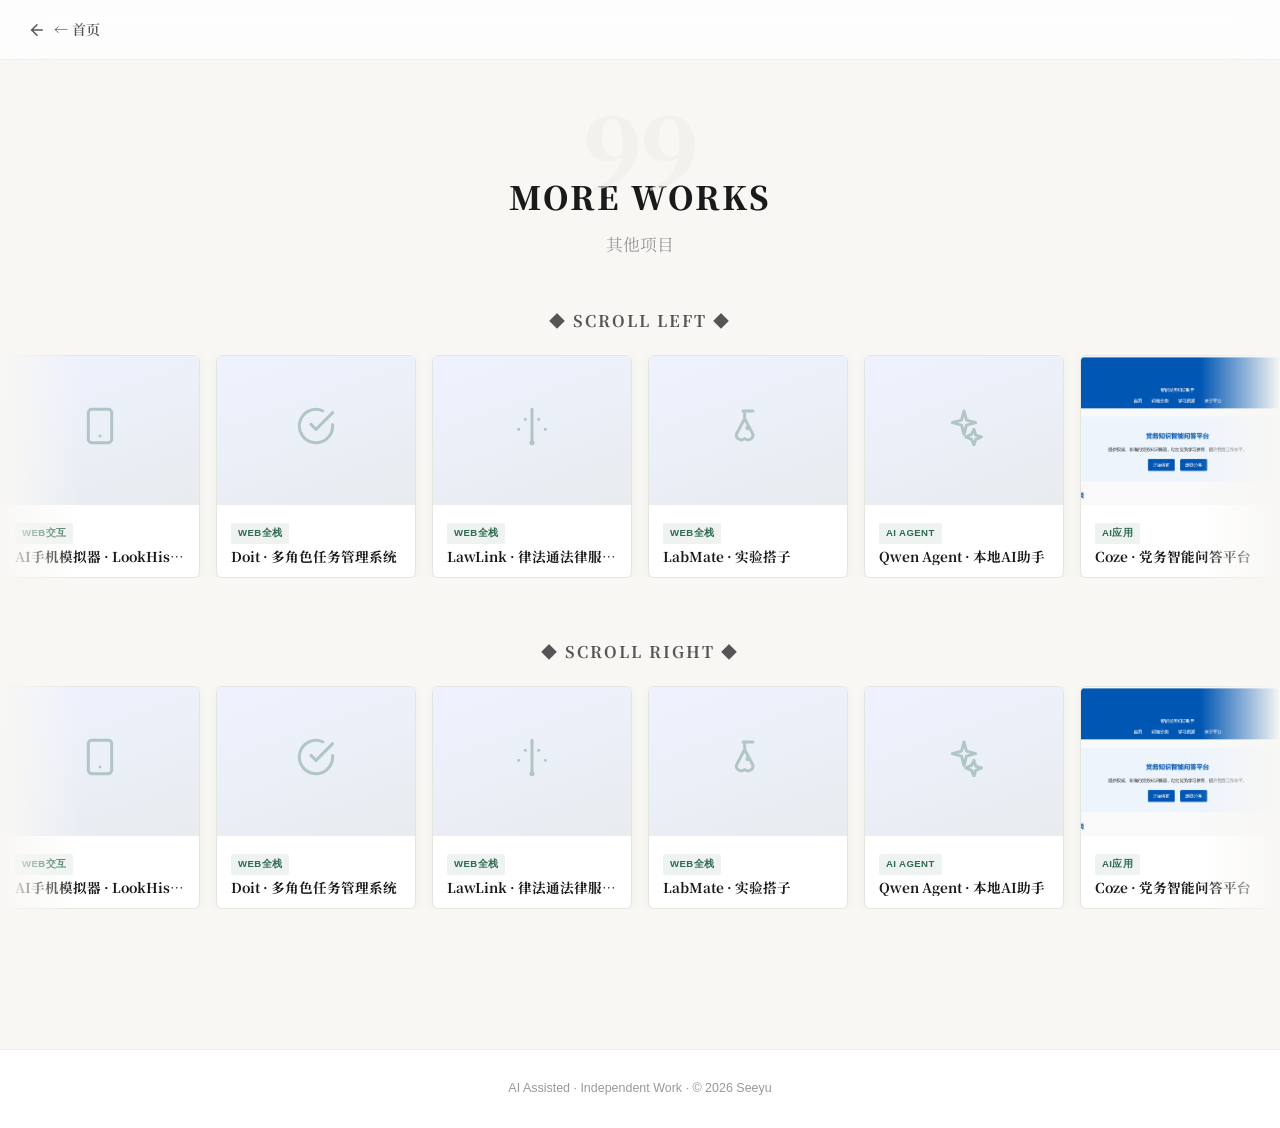
<file: more-works.html>
<!DOCTYPE html>
<html lang="zh-CN">
<head>
<meta charset="UTF-8">
<meta name="viewport" content="width=device-width,initial-scale=1.0">
<meta name="description" content="Seeyu - More Projects">
<title>More Works · Seeyu</title>
<link href="https://fonts.googleapis.com/css2?family=Noto+Serif+SC:wght@400;600;700;900&display=swap" rel="stylesheet">
<style>
  :root {
    --bg:#f8f7f4; --surface:#ffffff; --border:#e5e5e0; --border-light:#efeee9;
    --text:#1a1a1a; --text2:#555; --text3:#999; --accent:#2d6a4f;
    --font-serif:"Noto Serif SC",Georgia,serif;
    --shadow-sm:0 2px 12px rgba(0,0,0,.04);
    --shadow-md:0 8px 32px rgba(0,0,0,.07);
  }
  *,*::before,*::after{margin:0;padding:0;box-sizing:border-box}
  html{scroll-behavior:smooth}
  body{
    font-family:-apple-system,BlinkMacSystemFont,"Segoe UI","Noto Sans SC","PingFang SC",sans-serif;
    background:var(--bg);color:var(--text);line-height:1.75;
    -webkit-font-smoothing:antialiased;overflow-x:hidden;
  }
  a{color:var(--accent);text-decoration:none}
  a:hover{color:#40916c}

  .back-bar{
    position:fixed;top:0;left:0;right:0;z-index:1000;height:60px;
    background:rgba(255,255,255,.78);backdrop-filter:blur(20px);
    -webkit-backdrop-filter:blur(20px);
    border-bottom:1px solid var(--border-light);
    display:flex;align-items:center;padding:0 28px;
  }
  .back-link{
    display:inline-flex;align-items:center;gap:8px;font-size:.88rem;
    font-weight:600;color:var(--text2);transition:color .2s;
    font-family:var(--font-serif);
  }
  .back-link:hover{color:var(--accent)}
  .back-link svg{width:18px;height:18px}

  .page-wrapper{max-width:100%;margin:0 auto;padding:100px 0 80px}

  .page-header{margin-bottom:48px;text-align:center;padding:0 28px}
  .page-num{
    font-family:var(--font-serif);font-size:6rem;font-weight:900;
    color:var(--border-light);line-height:1;display:block;
    margin-bottom:-28px;letter-spacing:-2px;opacity:.6;
  }
  .page-label-en{
    font-family:var(--font-serif);font-size:2rem;font-weight:900;
    color:var(--text);letter-spacing:2px;text-transform:uppercase;margin-bottom:6px;
  }
  .page-label-cn{
    font-family:var(--font-serif);font-size:1.05rem;color:var(--text3);font-weight:400;
  }

  /* === Infinite Marquee === */
  .marquee-section { margin-bottom:60px; }
  .marquee-section h3 {
    font-family:var(--font-serif);font-size:1rem;font-weight:700;
    color:var(--text2);text-align:center;letter-spacing:2px;
    text-transform:uppercase;margin-bottom:20px;
  }
  .marquee-wrap {
    overflow:hidden;position:relative;width:100%;
  }
  .marquee-wrap::before,.marquee-wrap::after {
    content:'';position:absolute;top:0;bottom:0;width:80px;z-index:2;pointer-events:none;
  }
  .marquee-wrap::before {
    left:0;background:linear-gradient(90deg,var(--bg) 0%,transparent 100%);
  }
  .marquee-wrap::after {
    right:0;background:linear-gradient(270deg,var(--bg) 0%,transparent 100%);
  }
  .marquee-track {
    display:flex;gap:16px;width:max-content;
    animation:marquee-scroll 40s linear infinite;
  }
  @keyframes marquee-scroll {
    0% { transform:translateX(0); }
    100% { transform:translateX(-50%); }
  }
  .marquee-wrap:hover .marquee-track { animation-play-state:paused; }

  .mq-card {
    flex-shrink:0;width:200px;background:var(--surface);
    border:1px solid var(--border);border-radius:6px;overflow:hidden;
    cursor:pointer;transition:all .3s;box-shadow:var(--shadow-sm);
  }
  .mq-card:hover { transform:translateY(-4px);box-shadow:var(--shadow-md);border-color:var(--accent); }
  .mq-thumb {
    width:100%;aspect-ratio:4/3;background:linear-gradient(160deg,#eef2ff 0%,#e8ecef 100%);
    display:flex;align-items:center;justify-content:center;overflow:hidden;
  }
  .mq-thumb img { width:100%;height:100%;object-fit:cover;display:block;transition:transform .4s; }
  .mq-card:hover .mq-thumb img { transform:scale(1.05); }
  .mq-thumb .thumb-icon { opacity:.3;color:var(--accent); }
  .mq-thumb .thumb-icon svg { width:40px;height:40px; }
  .mq-info { padding:12px 14px; }
  .mq-info h4 {
    font-family:var(--font-serif);font-size:.85rem;font-weight:700;
    color:var(--text);line-height:1.3;white-space:nowrap;overflow:hidden;text-overflow:ellipsis;
  }
  .mq-tag {
    display:inline-block;padding:2px 7px;border-radius:2px;font-size:.6rem;
    font-weight:600;letter-spacing:.4px;text-transform:uppercase;
    background:rgba(45,106,79,.08);color:var(--accent);margin-bottom:4px;
  }

  /* Reverse row */
  .marquee-track.reverse { animation-direction:reverse; }
  .marquee-track.fast { animation-duration:30s; }

  footer{
    text-align:center;padding:28px;border-top:1px solid var(--border-light);
    color:var(--text3);font-size:.78rem;background:var(--surface);
  }

  @media(max-width:700px){
    .page-wrapper{padding:80px 0 60px}
    .mq-card{width:150px}
  }
</style>
</head>
<body>

<div class="back-bar">
  <a href="index.html" class="back-link">
    <svg viewBox="0 0 24 24" fill="none" stroke="currentColor" stroke-width="2" stroke-linecap="round"><line x1="19" y1="12" x2="5" y2="12"/><polyline points="12 19 5 12 12 5"/></svg>
    <span id="backLabel">Back to Portfolio</span>
  </a>
</div>

<div class="page-wrapper">
  <div class="page-header">
    <span class="page-num">99</span>
    <h1 class="page-label-en">MORE WORKS</h1>
    <p class="page-label-cn" id="moreTitle">其他项目</p>
  </div>

  <div class="marquee-section">
    <h3>◆ Scroll Left ◆</h3>
    <div class="marquee-wrap">
      <div class="marquee-track fast" id="marqueeA"></div>
    </div>
  </div>

  <div class="marquee-section" style="margin-top:20px;">
    <h3>◆ Scroll Right ◆</h3>
    <div class="marquee-wrap">
      <div class="marquee-track reverse" id="marqueeB"></div>
    </div>
  </div>
</div>

<footer>
  <p>AI Assisted · Independent Work · © 2026 Seeyu</p>
</footer>

<script src="js/icons.js"></script>
<script src="js/i18n.js"></script>
<script src="js/projects.js"></script>
<script src="js/projects-i18n.js"></script>
<script>
(function(){
  var FEATURED_IDS = [1, 2, 3, 5, 6, 8, 10, 11];
  document.getElementById('backLabel').textContent = '← ' + (t('nav_home') || 'Home');
  document.getElementById('moreTitle').textContent = t('sec_more_title');

  function ptext(id, field) {
    var loc = (typeof projLocale !== 'undefined') && projLocale[currentLang] && projLocale[currentLang][id];
    if (loc && loc[field] !== undefined && loc[field] !== null &&
        !(Array.isArray(loc[field]) && loc[field].length === 0)) return loc[field];
    var p = projectsData.find(function(x){return x.id === id;});
    if (!p) return field === 'name' ? '' : '';
    if (field === 'name') return p.name;
    return p.detail ? p.detail[field] : undefined;
  }

  function getImg(p) {
    if (p.thumbs && p.thumbs.length) return p.thumbs[0];
    if (p.thumb) return p.thumb;
    return null;
  }

  var others = projectsData.filter(function(p) { return FEATURED_IDS.indexOf(p.id) === -1; });
  function buildCards(list) {
    return list.map(function(p) {
      var img = getImg(p);
      var name = ptext(p.id, 'name');
      var badge = p.badge || '';
      var iconSvg = (typeof svg === 'function' && p.icon) ? svg(p.icon, 32) : '';
      return '<div class="mq-card" onclick="window.location.href=\'project-detail.html?id='+p.id+'\'">' +
        '<div class="mq-thumb">' +
          (img ? '<img src="'+img+'" alt="'+name+'" loading="lazy">' :
           '<div class="thumb-icon">'+iconSvg+'</div>') +
        '</div>' +
        '<div class="mq-info">' +
          (badge ? '<span class="mq-tag">'+badge+'</span>' : '') +
          '<h4>'+name+'</h4>' +
        '</div>' +
      '</div>';
    }).join('');
  }

  var cards = buildCards(others);
  // Duplicate for seamless loop
  document.getElementById('marqueeA').innerHTML = cards + cards;
  document.getElementById('marqueeB').innerHTML = cards + cards;
})();
</script>
</body>
</html>
</file>
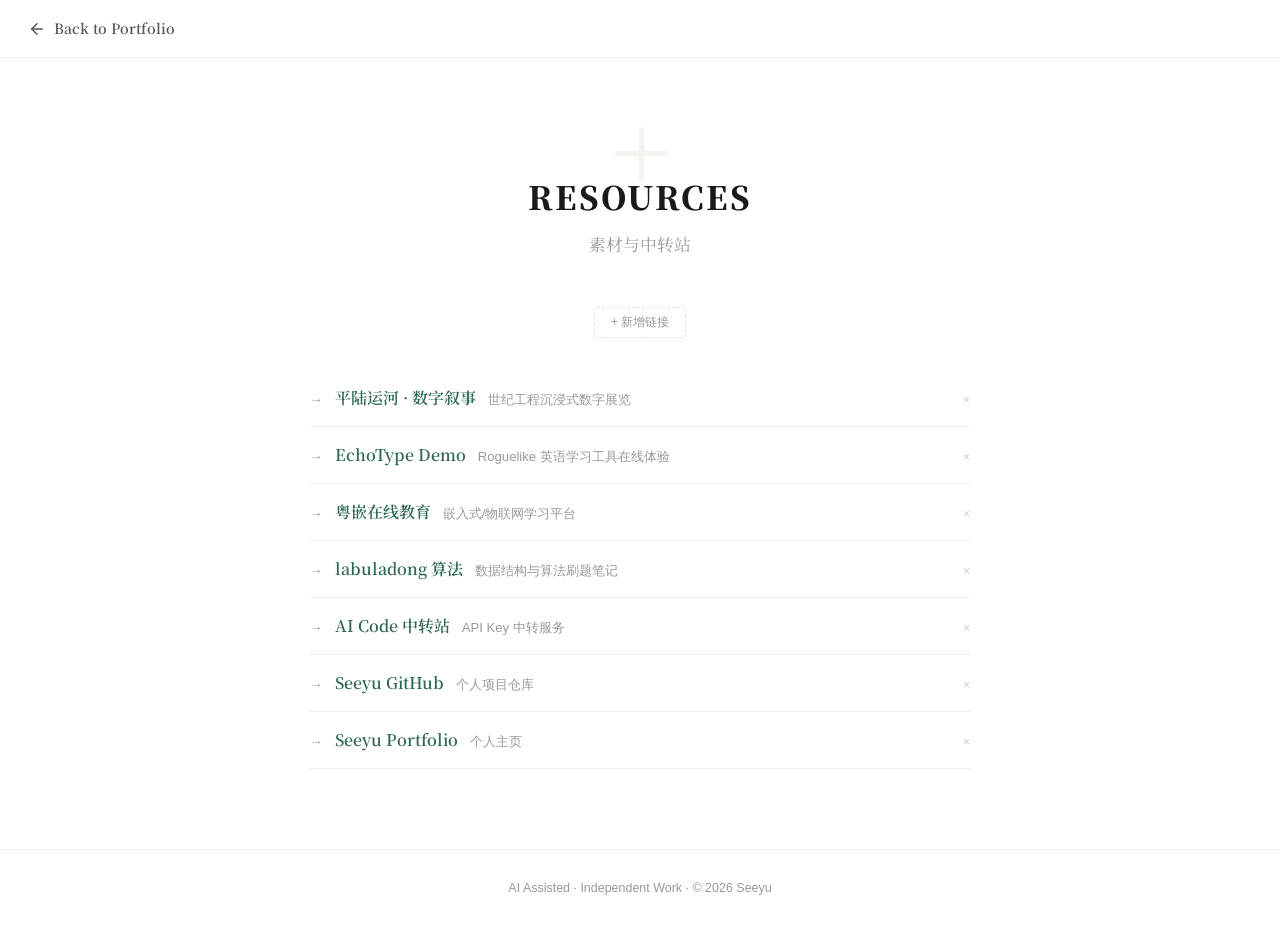
<file: resources.html>
<!DOCTYPE html>
<html lang="zh-CN">
<head>
<meta charset="UTF-8">
<meta name="viewport" content="width=device-width,initial-scale=1.0">
<title>Resources · Seeyu</title>
<link href="https://fonts.googleapis.com/css2?family=Noto+Serif+SC:wght@400;600;700;900&display=swap" rel="stylesheet">
<style>
  :root {
    --bg:#ffffff; --border:#e5e5e0; --border-light:#efeee9;
    --text:#1a1a1a; --text2:#555; --text3:#999; --accent:#2d6a4f;
    --font-serif:"Noto Serif SC",Georgia,serif;
  }
  *,*::before,*::after{margin:0;padding:0;box-sizing:border-box}
  body{font-family:-apple-system,BlinkMacSystemFont,"Segoe UI","Noto Sans SC","PingFang SC",sans-serif;background:var(--bg);color:var(--text);line-height:1.75;-webkit-font-smoothing:antialiased}
  a{color:var(--accent);text-decoration:none}
  a:hover{color:#40916c}

  .back-bar{position:fixed;top:0;left:0;right:0;z-index:1000;height:58px;background:rgba(255,255,255,.78);backdrop-filter:blur(20px);-webkit-backdrop-filter:blur(20px);border-bottom:1px solid var(--border-light);display:flex;align-items:center;padding:0 28px;justify-content:space-between}
  .back-link{display:inline-flex;align-items:center;gap:8px;font-size:.88rem;font-weight:600;color:var(--text2);font-family:var(--font-serif)}
  .back-link:hover{color:var(--accent)}
  .back-link svg{width:18px;height:18px}

  .page-wrapper{max-width:760px;margin:0 auto;padding:100px 28px 80px}

  .page-header{margin-bottom:48px;text-align:center}
  .page-num{font-family:var(--font-serif);font-size:6rem;font-weight:900;color:var(--border-light);line-height:1;display:block;margin-bottom:-28px;letter-spacing:-2px;opacity:.6}
  .page-label-en{font-family:var(--font-serif);font-size:2rem;font-weight:900;color:var(--text);letter-spacing:2px;text-transform:uppercase;margin-bottom:6px}
  .page-label-cn{font-family:var(--font-serif);font-size:1.05rem;color:var(--text3);font-weight:400}

  /* Add form */
  .add-form{max-width:500px;margin:0 auto 40px;padding:18px 20px;background:#f9f9f6;border:1px solid var(--border-light);border-radius:4px;display:none}
  .add-form.show{display:block}
  .add-form input,.add-form textarea{width:100%;padding:8px 10px;margin-bottom:8px;border:1px solid var(--border);border-radius:2px;font-size:.85rem;font-family:inherit;outline:none}
  .add-form input:focus,.add-form textarea:focus{border-color:var(--accent)}
  .add-form textarea{height:50px;resize:vertical}
  .add-form .btn-row{display:flex;gap:8px}
  .add-form button{padding:7px 18px;border:none;border-radius:3px;font-size:.82rem;font-weight:600;cursor:pointer}
  .btn-save{background:var(--accent);color:#fff}
  .btn-cancel{background:var(--border);color:var(--text2)}
  .btn-add-toggle{display:inline-block;margin:0 auto 32px;padding:6px 16px;border:1px dashed var(--border);border-radius:3px;font-size:.78rem;color:var(--text3);cursor:pointer;background:none;text-align:center}
  .btn-add-toggle:hover{border-color:var(--accent);color:var(--accent)}

  /* List */
  .res-list{max-width:660px;margin:0 auto}
  .res-item{display:flex;align-items:baseline;gap:12px;padding:14px 0;border-bottom:1px solid var(--border-light)}
  .res-item .ri-arrow{color:var(--text3);flex-shrink:0;font-size:.8rem}
  .res-item a{font-family:var(--font-serif);font-size:1rem;font-weight:600;color:var(--accent);flex-shrink:0}
  .res-item a:hover{text-decoration:underline}
  .res-item .ri-desc{font-size:.82rem;color:var(--text3)}
  .res-item .ri-del{background:none;border:none;color:#ccc;cursor:pointer;font-size:.75rem;flex-shrink:0;margin-left:auto}
  .res-item .ri-del:hover{color:#e74c3c}

  footer{text-align:center;padding:28px;border-top:1px solid var(--border-light);color:var(--text3);font-size:.78rem;background:var(--surface)}
  @media(max-width:700px){.page-wrapper{padding:80px 18px 60px}.res-item{flex-wrap:wrap}}
</style>
</head>
<body>

<div class="back-bar">
  <a href="index.html" class="back-link">
    <svg viewBox="0 0 24 24" fill="none" stroke="currentColor" stroke-width="2" stroke-linecap="round"><line x1="19" y1="12" x2="5" y2="12"/><polyline points="12 19 5 12 12 5"/></svg>
    Back to Portfolio
  </a>
</div>

<div class="page-wrapper">
  <div class="page-header">
    <span class="page-num">+</span>
    <h1 class="page-label-en">RESOURCES</h1>
    <p class="page-label-cn">素材与中转站</p>
  </div>

  <div style="text-align:center"><button class="btn-add-toggle" id="btnAdd" onclick="toggleForm()">+ 新增链接</button></div>

  <div class="add-form" id="addForm">
    <input type="url" id="inUrl" placeholder="链接 URL（如 https://example.com）">
    <input type="text" id="inName" placeholder="名称（如 某某工具）">
    <textarea id="inDesc" placeholder="一句话说明（可选）"></textarea>
    <div class="btn-row">
      <button class="btn-save" onclick="addResource()">保存</button>
      <button class="btn-cancel" onclick="toggleForm()">取消</button>
    </div>
  </div>

  <div class="res-list" id="resList"></div>
</div>

<footer><p>AI Assisted · Independent Work · &copy; 2026 Seeyu</p></footer>

<script>
(function(){
  var STORAGE_KEY = 'seeyu_resources';
  var defaults = [
    {url:'https://canal-pinglu.pages.dev/', name:'平陆运河 · 数字叙事', desc:'世纪工程沉浸式数字展览'},
    {url:'https://echotype-v2.pages.dev/', name:'EchoType Demo', desc:'Roguelike 英语学习工具在线体验'},
    {url:'http://edu.yueqian.com.cn', name:'粤嵌在线教育', desc:'嵌入式/物联网学习平台'},
    {url:'https://labuladong.online', name:'labuladong 算法', desc:'数据结构与算法刷题笔记'},
    {url:'https://aicode007.com/keys', name:'AI Code 中转站', desc:'API Key 中转服务'},
    {url:'https://github.com/XYuChen110205', name:'Seeyu GitHub', desc:'个人项目仓库'},
    {url:'https://seeyu.tofudog.top', name:'Seeyu Portfolio', desc:'个人主页'}
  ];

  function load() {
    try { return JSON.parse(localStorage.getItem(STORAGE_KEY)); } catch(e){}
    return null;
  }
  function save(data) { localStorage.setItem(STORAGE_KEY, JSON.stringify(data)); }

  var list = load() || defaults.slice();

  function render() {
    var container = document.getElementById('resList');
    container.innerHTML = list.map(function(r, i) {
      return '<div class="res-item">' +
        '<span class="ri-arrow">→</span>' +
        '<a href="' + r.url + '" target="_blank" rel="noopener">' + r.name + '</a>' +
        (r.desc ? '<span class="ri-desc">' + r.desc + '</span>' : '') +
        '<button class="ri-del" onclick="removeResource('+i+')" title="Delete">×</button>' +
      '</div>';
    }).join('');
  }

  window.toggleForm = function() {
    document.getElementById('addForm').classList.toggle('show');
    document.getElementById('inUrl').focus();
  };

  window.addResource = function() {
    var url = document.getElementById('inUrl').value.trim();
    var name = document.getElementById('inName').value.trim();
    var desc = document.getElementById('inDesc').value.trim();
    if (!url || !name) return alert('URL 和名称必填');
    list.push({url:url, name:name, desc:desc});
    save(list);
    render();
    document.getElementById('inUrl').value = '';
    document.getElementById('inName').value = '';
    document.getElementById('inDesc').value = '';
    document.getElementById('addForm').classList.remove('show');
  };

  window.removeResource = function(i) {
    if (!confirm('Delete "' + list[i].name + '"?')) return;
    list.splice(i, 1);
    save(list);
    render();
  };

  render();
})();
</script>
</body>
</html>
</file>
